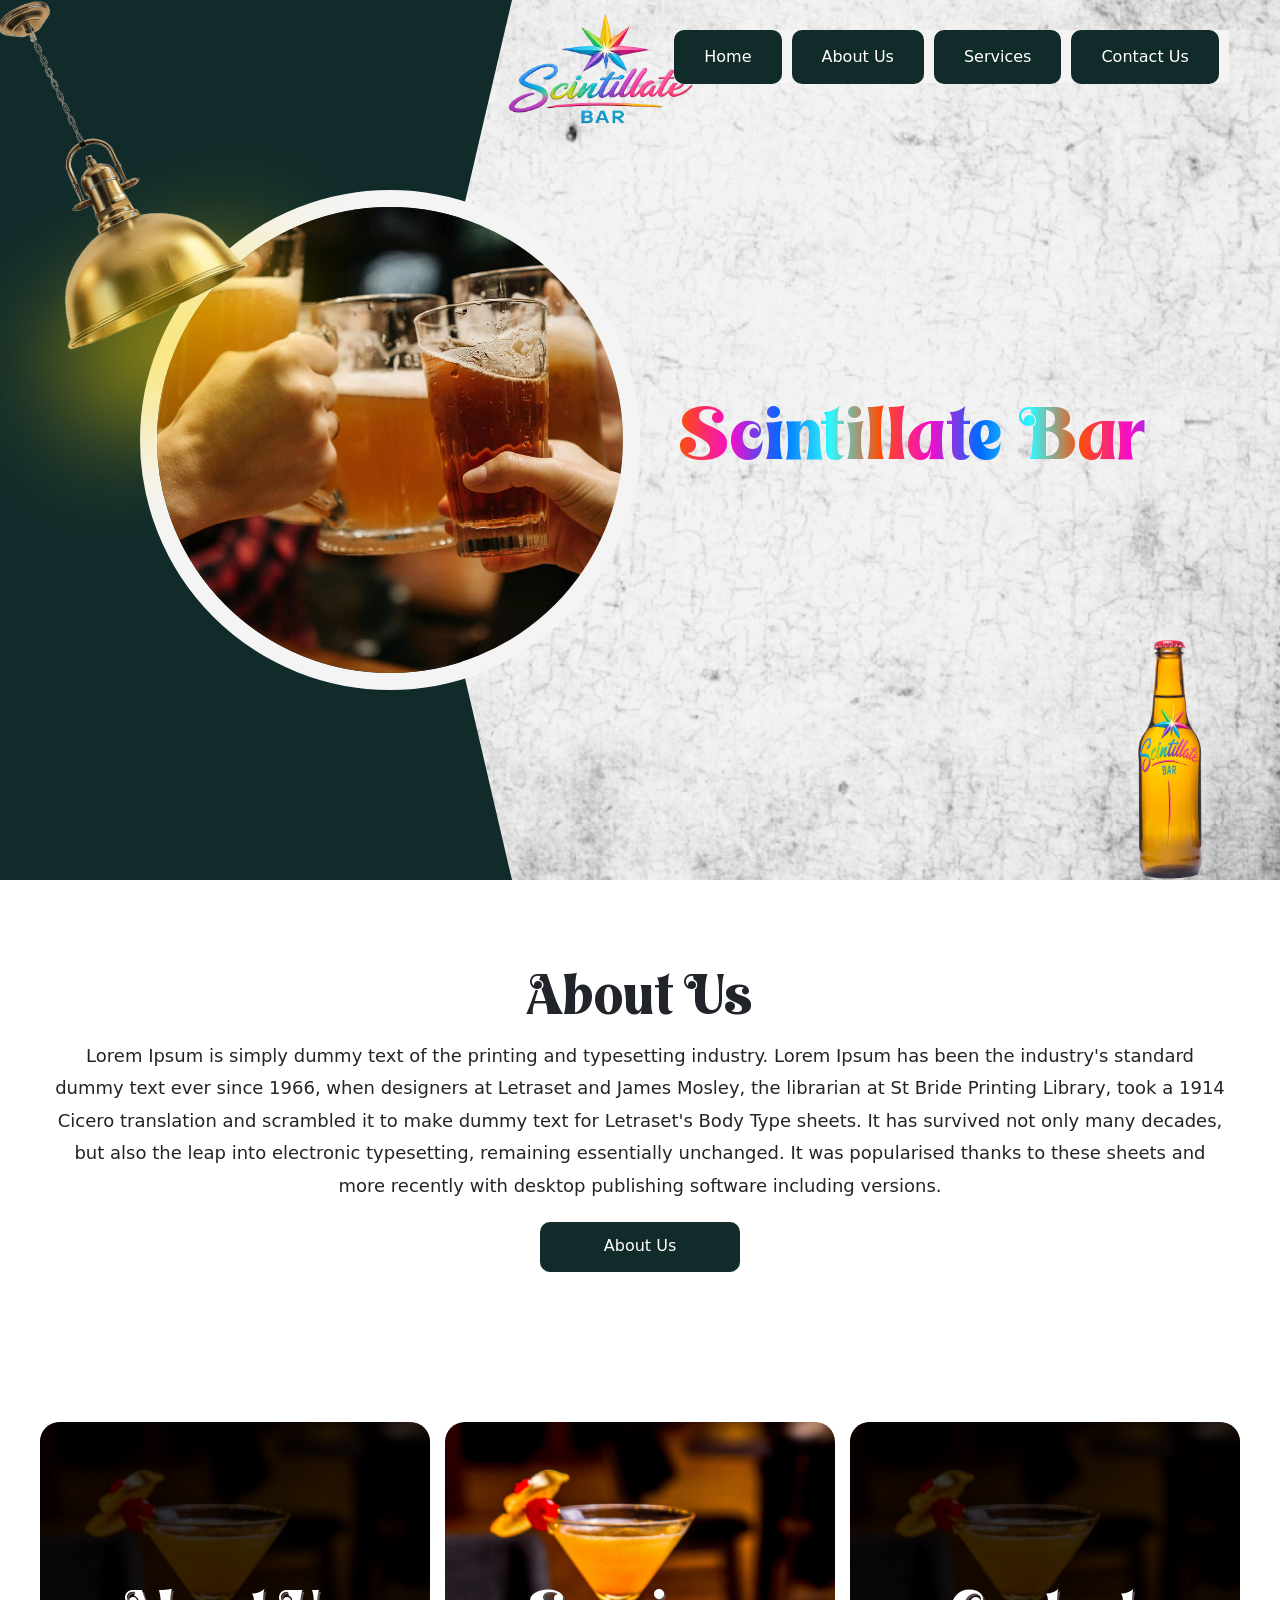
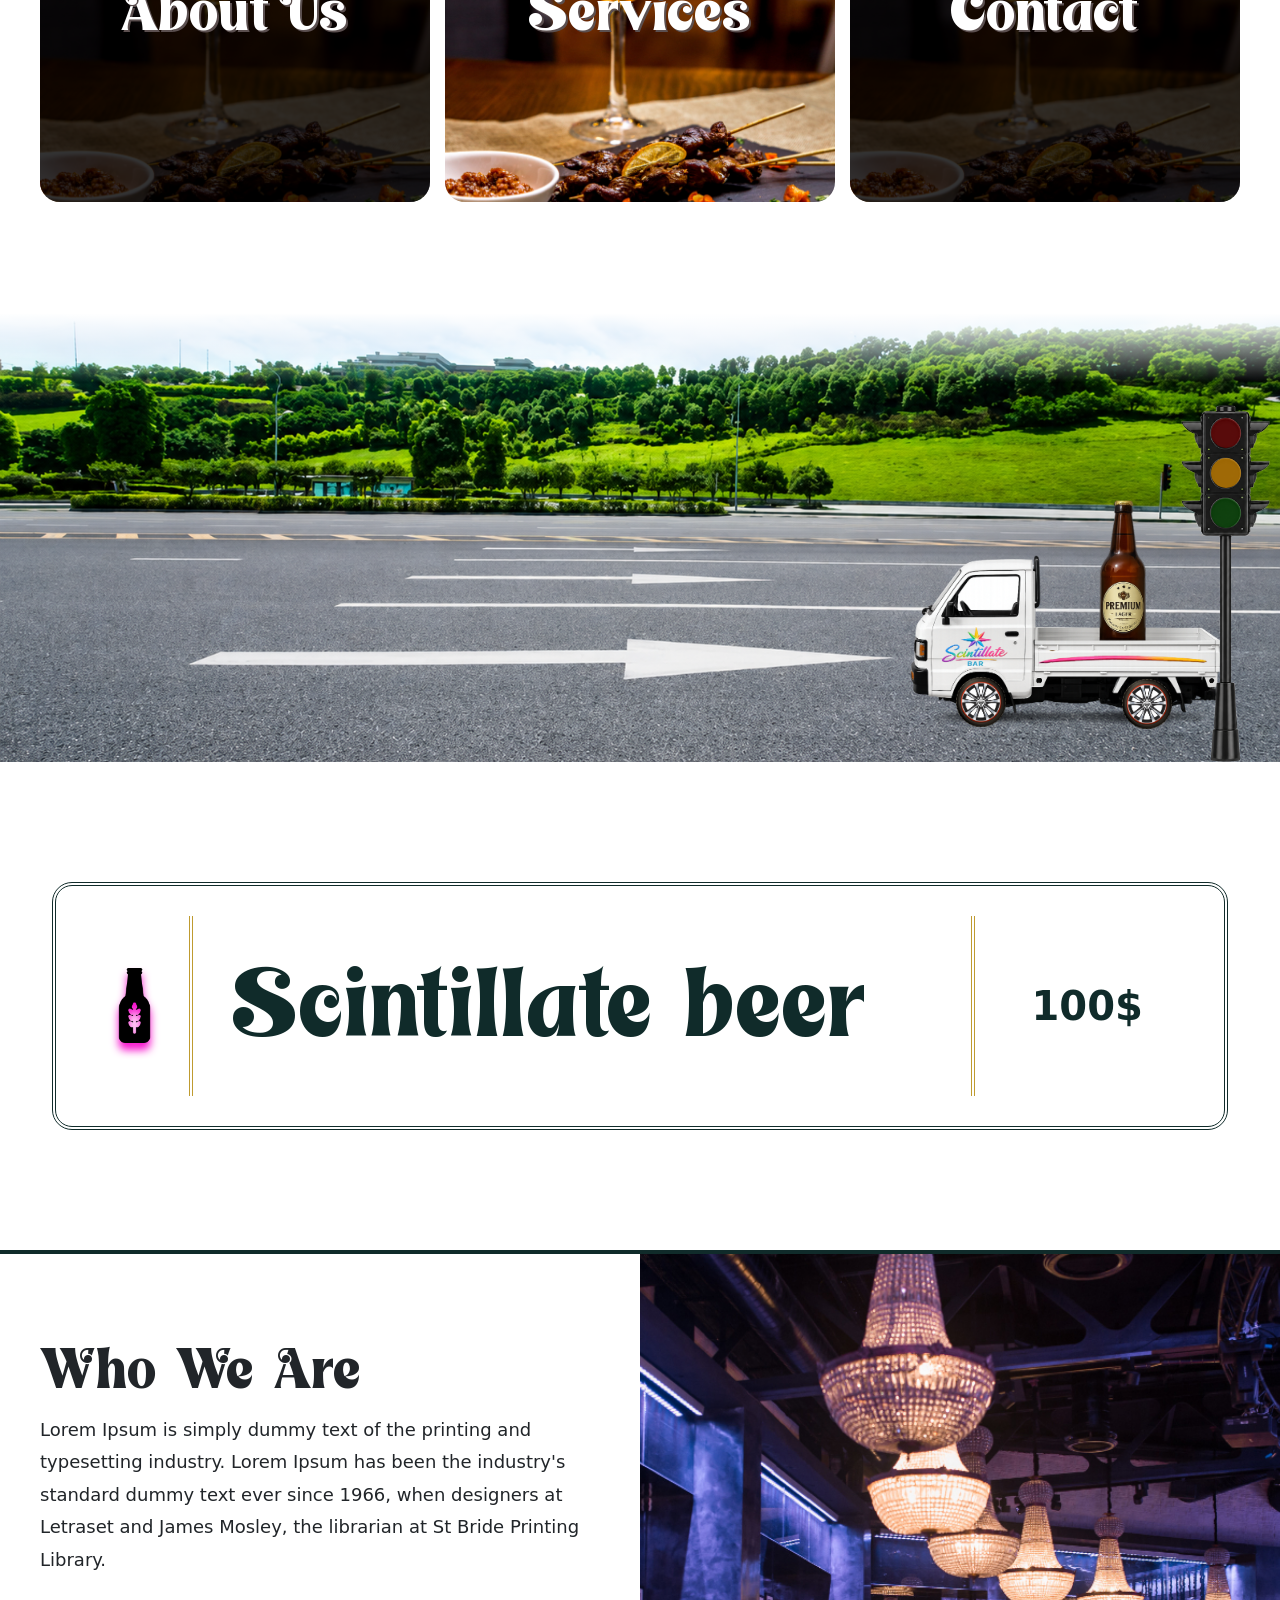
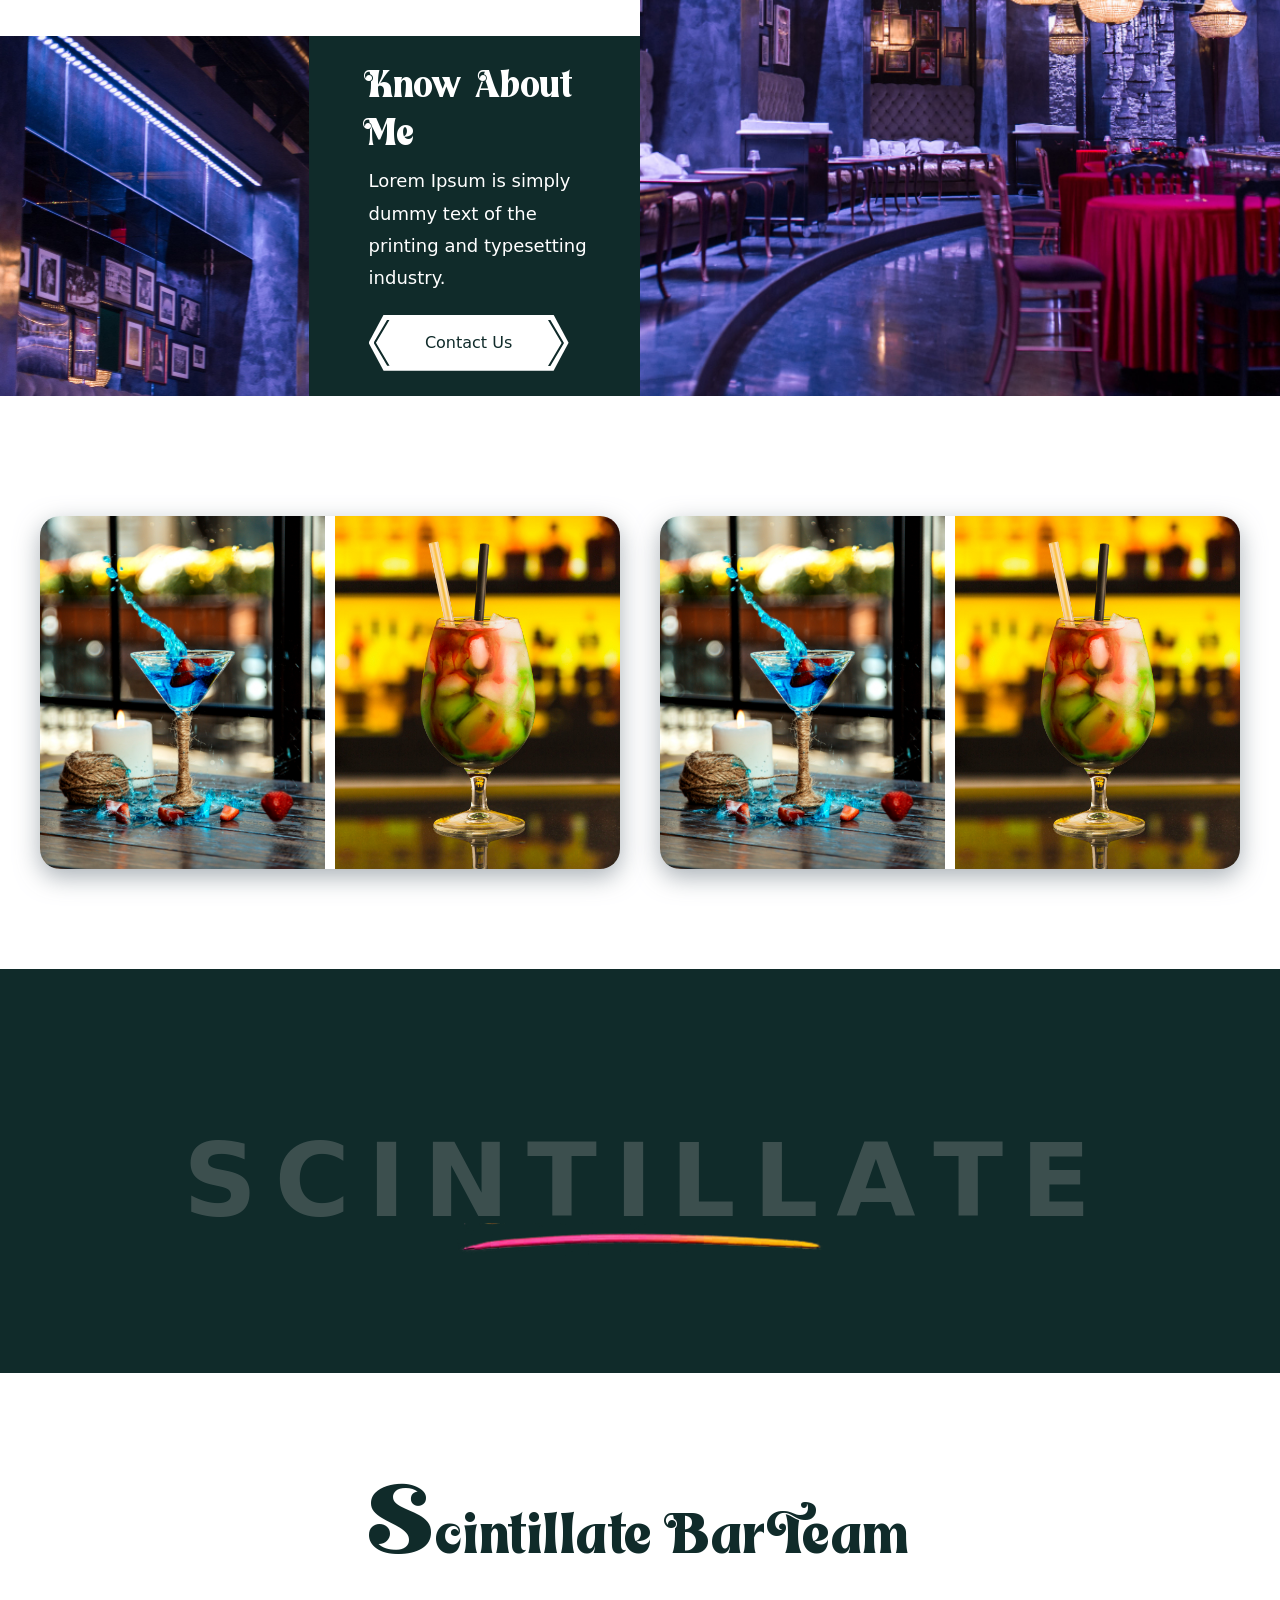
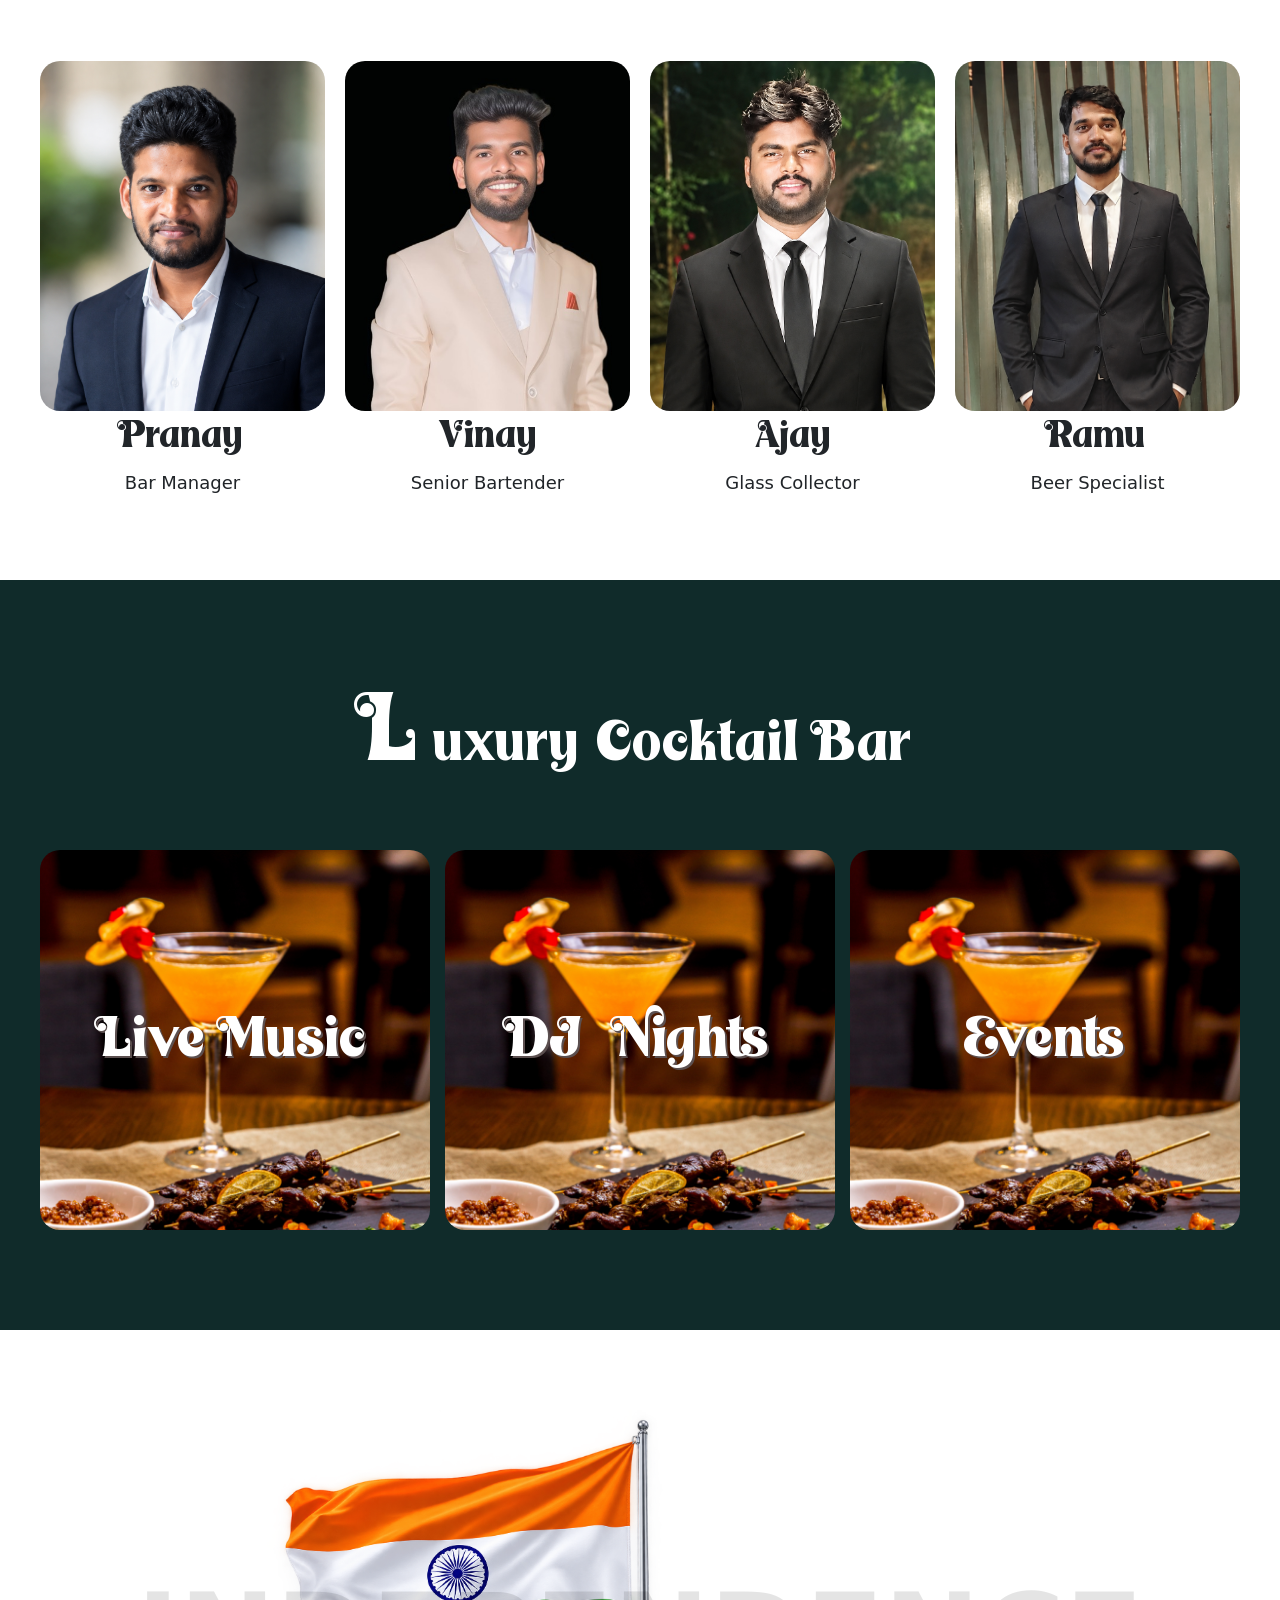
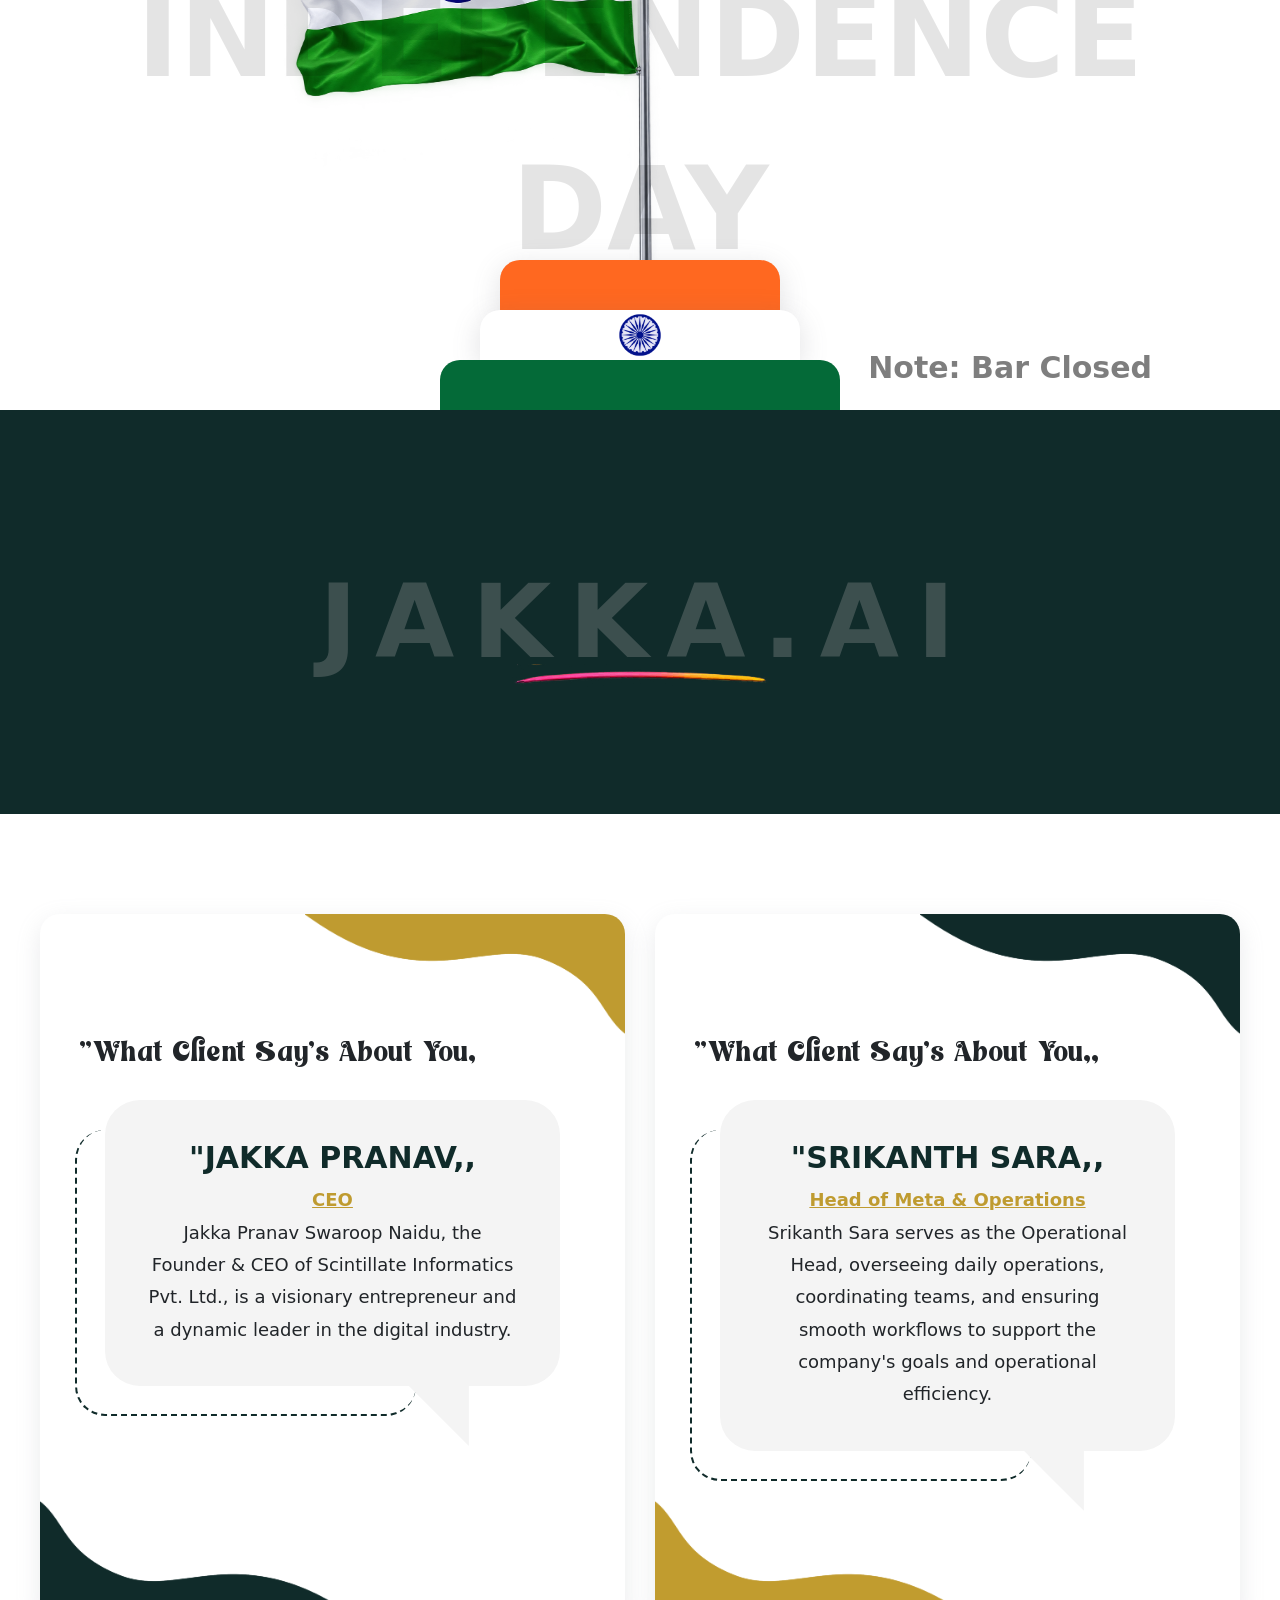
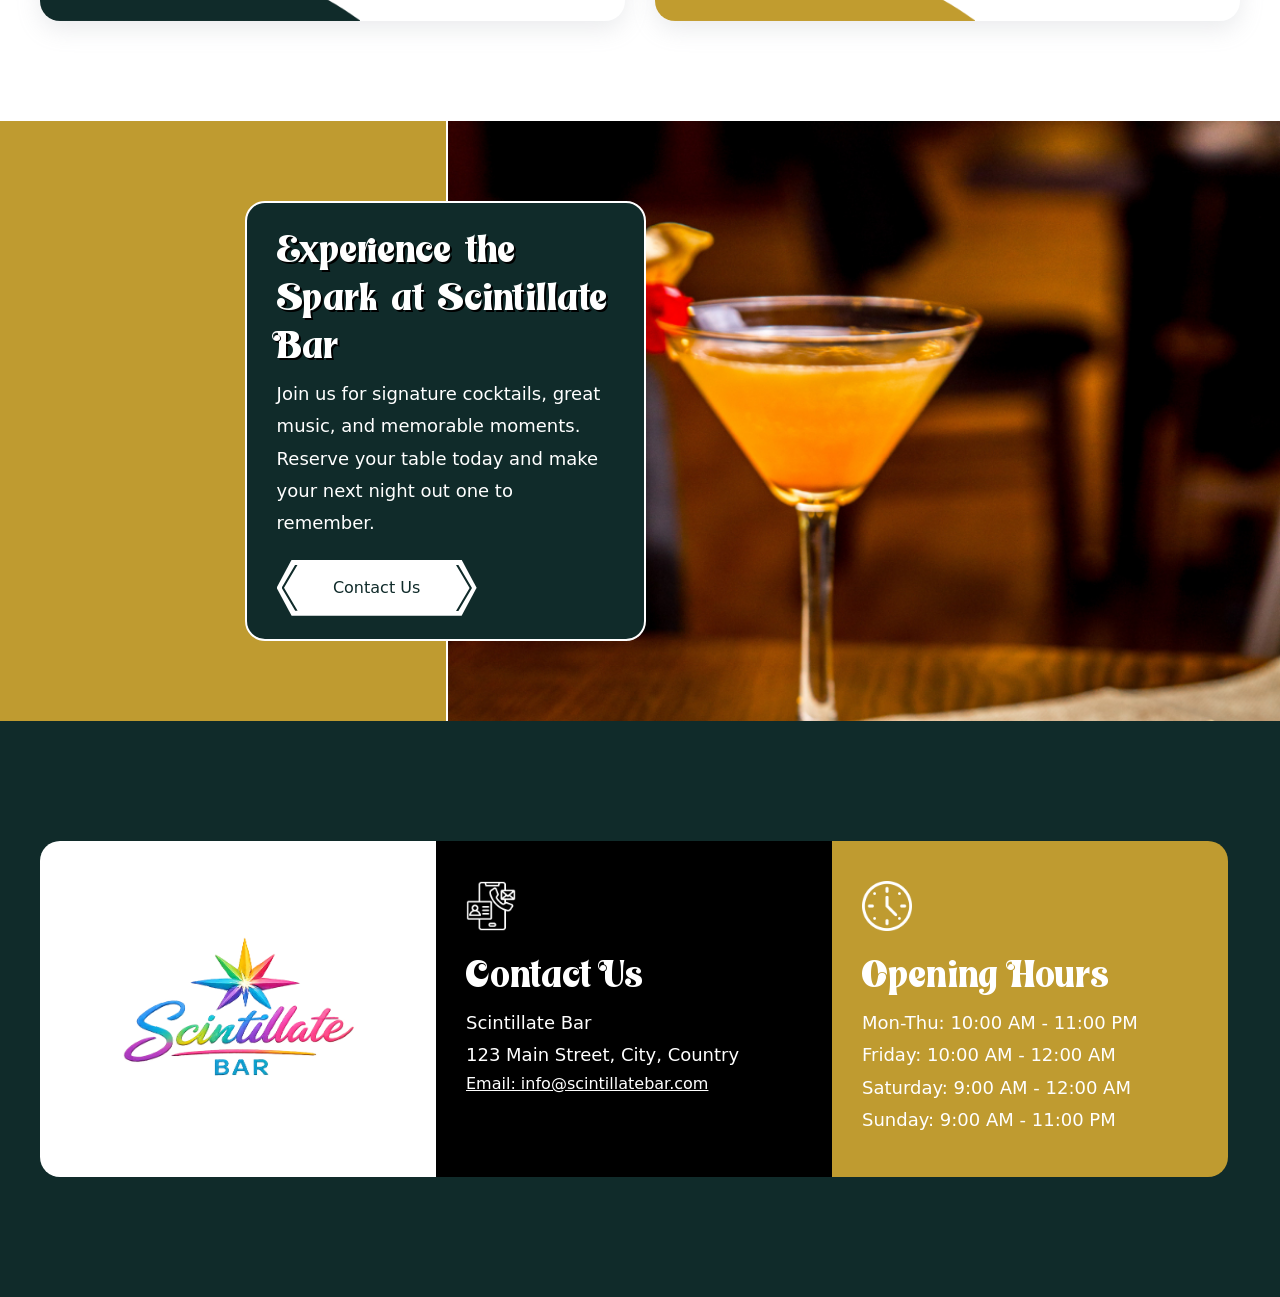
<file: index.html>
<!DOCTYPE html>
<html lang="en">
<head>
    <meta charset="UTF-8">
    <meta name="viewport" content="width=device-width, initial-scale=1.0">
    <title>Home</title>
    <link rel="stylesheet" href="site.css">
     <link rel="stylesheet" href="mobile.css">
    <link rel="stylesheet" href="https://cdn.jsdelivr.net/npm/bootstrap-icons@1.13.1/font/bootstrap-icons.min.css">
    <link href="https://cdn.jsdelivr.net/npm/bootstrap@5.0.2/dist/css/bootstrap.min.css" rel="stylesheet" integrity="sha384-EVSTQN3/azprG1Anm3QDgpJLIm9Nao0Yz1ztcQTwFspd3yD65VohhpuuCOmLASjC" crossorigin="anonymous">
<link rel="stylesheet" href="https://cdn.jsdelivr.net/npm/bootstrap-icons@1.13.1/font/bootstrap-icons.min.css">
  </head>
<body>
  <header>
     <button class="hamburger" id="hamburger">
    ☰
  </button>


     <div class="card-header">
      <input type="checkbox" id="click">
                 <label for="click" class="onfun">&#9776;</label>
                 <label for="click" class="onfun1">&times;</label>
    <ul class="nav nav-tabs card-header-tabs">
    <li class="nav-item">
    <a class="nav-link" href="index.html">Home</a>
</li>

<li class="nav-item">
    <a class="nav-link" href="index.html">About Us</a>
</li>

<li class="nav-item">
    <a class="nav-link" href="#">Services</a>
</li>

<li class="nav-item">
    <a class="nav-link" href="#">Contact Us</a>
</li>
    
    </ul>
  </div>

 
    </header>
<section class="hero">
    <a href="index.html" class="logo-1">
    <img src="src/assets/Logo.png" alt="">
  </a>
  
  <div class="row-1">
    <div class="light-row">
    
    </div> 
    <div class="col-1">
      <img src="src/assets/Beer.jpg" alt="">
    </div>

    <div class="col-2">
     <h1>Scintillate Bar</h1> 
    </div>
  </div>

</section>
<section class="intro-1">
<div class="container">
  <div class="intro">
  <h2>
    About Us
    </h2>
    <p>Lorem Ipsum is simply dummy text of the printing and typesetting industry. Lorem Ipsum has been the industry's standard dummy text ever since 1966, when designers at Letraset and James Mosley, the librarian at St Bride Printing Library, took a 1914 Cicero translation and scrambled it to make dummy text for Letraset's Body Type sheets. It has survived not only many decades, but also the leap into electronic typesetting, remaining essentially unchanged. It was popularised thanks to these sheets and more recently with desktop publishing software including versions.
    </p>
    <a class="btn-1" href="pages/About.html">
      <span calss="about">About Us</span>
      <span class="shape-1"></span>
      <span class="shape-2"></span>
      <span class="shape-3"></span>
      <span class="shape-4"></span>
      <span class="shape-5"></span>
    </a>
    </div>
</div>
</section>

<div class="pods-row">
 <div class="pods-container">

  <div class="pods1">
    <span class="spn-bg-1"></span>
    <span class="spn-bg-2"></span>
    <span class="spn-bg-3"></span>
    <span class="spn-bg-4"></span>
       <span class="spn-bg-5">  <h2>
    About Us
    </h2></span>
  </div>
    <div class="pods2">
    <span class="spn-bg-1"></span>
    <span class="spn-bg-2"></span>
    <span class="spn-bg-3"></span>
    <span class="spn-bg-4"></span>
       <span class="spn-bg-5">  <h2>
    Services
    </h2></span>
  </div>
    <div class="pods3">
    <span class="spn-bg-1"></span>
    <span class="spn-bg-2"></span>
    <span class="spn-bg-3"></span>
    <span class="spn-bg-4"></span>
       <span class="spn-bg-5">  <h2>
    Contact
    </h2></span>
  </div>
  
 </div>
</div>

<div class="road">
  <div class="traffic-poll">
  <span class="red"></span>
  <span class="orage"></span>
  <span class="green"></span>
  </div>
  <div class="shape-mockup movingCar">
  <img src="src/assets/Truck-1 (1).png" alt="">
  </div>
  
</div>

<section class="beer-team">
  <div class="container">
    <div class="beer-row">
      <div class="beer1">
        <img src="src/assets/beer.png" alt="">
      </div>
      <div class="beer2">
        <p class="blueberry-beer">Scintillate beer</p>
      </div>
      <div class="beer3">
        <p class="blueberry-beer">100$</p>
      </div>
      </div>
        
    </div>  
  
</section>

<section class="info">
    <section class="info-col">
    <div class="info-inner">
       <h2>Who We Are</h2>
      <p>Lorem Ipsum is simply dummy text of the printing and typesetting industry. Lorem Ipsum has been the industry's standard dummy text ever since 1966, when designers at Letraset and James Mosley, the librarian at St Bride Printing Library.</p>
    </div>
    
    <div class="info-inner2">
      <div class="info-f1">
              </div>
      <div class="info-f2">
        <h3>Know About Me</h3>
      <p>Lorem Ipsum is simply dummy text of the printing and typesetting industry.</p>
      <a class="btn-2" href="pages/About.html">
        <span calss="about">Contact Us</span>
      </a>
               </div>
    </div>
     </section>
     <div class="info-col2">
           </div>
  
</section>

<section class="verti-bottle">
    <div class="container">
    <div class="left-col">
      <span class="gren-bg"></span>
      <span class="white-bg"></span>
      <h3>Scintillate Bar</h3>
      <p>Lorem Ipsum is simply dummy text of the printing and typesetting industry. Lorem Ipsum is simply dummy text of the printing and typesetting industry. </p>

    </div>
   <div class="left-col">
      <span class="gren-bg"></span>
      <span class="white-bg"></span>
      <h3>Scintillate Bar</h3>
      <p>Lorem Ipsum is simply dummy text of the printing and typesetting industry. Lorem Ipsum is simply dummy text of the printing and typesetting industry. </p>

    </div>
    </div>
</section>
<section class="horizental-text">
   
    <div class="container">
     
      <p class="text-1">
        <span>S</span>
        <span>C</span>
        <span>I</span>
        <span>N</span>
        <span>T</span>
        <span>I</span>
        <span>L</span>
        <span>L</span>
        <span>A</span>
        <span>T</span>
        <span>E</span>
      </p>
    </div>
</section>

<section class="team">
   <div class="team-h2">
      <h2>Scintillate Bar Team</h2>
    </div>
  <div class="container">
  <div class="team-main">
  <div class="team-1">
    <div class="social">
      <span class="fb"><i class="bi bi-facebook"></i></span>
      <span class="insta"><i class="bi bi-instagram"></i></span>
      <span class="Yt"><i class="bi bi-youtube"></i></span>
      <span class="X"><i class="bi bi-twitter-x"></i></span>
          <span class="ggl"><i class="bi bi-google"></i></span>
      
    </div>
  </div>
    
    <div class="content-1">
      <h3>Pranay</h3>
      <p>Bar Manager</p>
    </div>
  </div>

<div class="team-main-1">
  <div class="team-2">
    <div class="social">
      <span class="fb"><i class="bi bi-facebook"></i></span>
      <span class="insta"><i class="bi bi-instagram"></i></span>
      <span class="Yt"><i class="bi bi-youtube"></i></span>
      <span class="X"><i class="bi bi-twitter-x"></i></span>
          <span class="ggl"><i class="bi bi-google"></i></span>
      
    </div>
  </div>
    
    <div class="content-1">
      <h3>Vinay</h3>
      <p>Senior Bartender</p>
    </div>
  </div>


  <div class="team-main-2">
  <div class="team-3">
    <div class="social">
      <span class="fb"><i class="bi bi-facebook"></i></span>
      <span class="insta"><i class="bi bi-instagram"></i></span>
      <span class="Yt"><i class="bi bi-youtube"></i></span>
      <span class="X"><i class="bi bi-twitter-x"></i></span>
          <span class="ggl"><i class="bi bi-google"></i></i></span>
      
    </div>
  </div>
    
    <div class="content-1">
      <h3>Ajay</h3>
      <p>Glass Collector</p>
    </div>
  </div>
  <div class="team-main-3">
  <div class="team-4">
    <div class="social">
      <span class="fb"><i class="bi bi-facebook"></i></span>
      <span class="insta"><i class="bi bi-instagram"></i></span>
      <span class="Yt"><i class="bi bi-youtube"></i></span>
      <span class="X"><i class="bi bi-twitter-x"></i></span>
          <span class="ggl"><i class="bi bi-google"></i></i></span>
      
    </div>
  </div>
    
    <div class="content-1">
      <h3>Ramu</h3>
      <p>Beer Specialist</p>
    </div>
  </div>
   </div>
</section>


<section class="usps">
  
    <div class="usps-main">
    <div class="evnts">
      <h2>Luxury Cocktail Bar</h2>
    </div>
      
 <div class="pods-container">
  

  <div class="usps-1">
    <span class="spn-bg-01"></span>
    <span class="spn-bg-02"></span>
    <span class="spn-bg-03"></span>
    <span class="spn-bg-04"></span>
       <span class="spn-bg-5">  <h2>
    Live Music
    </h2></span>
  </div>
    <div class="usps-2">
    <span class="spn-bg-01"></span>
    <span class="spn-bg-02"></span>
    <span class="spn-bg-03"></span>
    <span class="spn-bg-04"></span>
       <span class="spn-bg-5">  <h2>
    DJ Nights
    </h2></span>
  </div>
    <div class="usps-3">
    <span class="spn-bg-01"></span>
    <span class="spn-bg-02"></span>
    <span class="spn-bg-03"></span>
    <span class="spn-bg-04"></span>
       <span class="spn-bg-5">  <h2>
    Events
    </h2></span>
  </div>
  
 </div>
</div>
  </section>
<section class="flag">
  <div class="container">
    <div class="flag-col">
      <span class="flag-span"></span>
      <span class="flag-red"></span>
      <span class="flag-white"></span>
      <span class="flag-green"></span>
      <span class="flag-circle"></span>
      
    </div>
  </div>
</section>
<section class="horizental-text">
   
    <div class="container">
     
      <p class="text-1">
        <span>J</span>
        <span>A</span>
        <span>K</span>
        <span>K</span>
        <span>A</span>
        <span>.</span>
        <span>A</span>
        <span>I</span>
              </p>
    </div>
</section>


<section class="review-main">
  <div class="review-container">
    <div class="reviw-1">
<h4>  "What Client Say's About You,</h4>
<div class="client-1">
  <h5>  "Jakka Pranav,,</h5>
  
   <p class="positio">CEO</p>
   <p>Jakka Pranav Swaroop Naidu, the Founder & CEO of Scintillate Informatics Pvt. Ltd., is a visionary entrepreneur and a dynamic leader in the digital industry. </p>
</div>
<div class="img-1"></div>
    </div>

    <div class="reviw-2">
<h4>  "What Client Say's About You,,</h4>
<div class="client-1">
  <h5>  "Srikanth Sara,,</h5>
  
   <p class="positio">Head of Meta & Operations</p>
   <p>Srikanth Sara serves as the Operational Head, overseeing daily operations, coordinating teams, and ensuring smooth workflows to support the company's goals and operational efficiency. </p>
</div>
<div class="img-1"></div>
    </div>
  </div>
  
  </div>
</section>
<section class="cta">
  <div class="container-01">
  <div class="cta-1">
<div class="cta-img">
    <h3>Experience the Spark at Scintillate Bar</h3>
    <p>Join us for signature cocktails, great music, and memorable moments. Reserve your table today and make your next night out one to remember.</p>
 <a class="btn-2" href="pages/About.html">
        <span class="about">Contact Us</span>
      </a>
  </div>
  </div>
  <div class="cta-2">

  </div>
  </div>
</section>

<footer class="footer">
  <section>
  <div class="container-02">
    <div class="footer-1">
      <a href="pages/index.html" class="logo-2">
      <img src="src/assets/Logo.png" alt="">
      </a>
    </div>
    
     <div class="footer-2"> 
      <img src="src/assets/contact-information.png" class="contact-icon" alt="">
      <h3>Contact Us</h3>
       <p>Scintillate Bar</p>
       <p>123 Main Street, City, Country</p>
       <a href="mailto:info@scintillatebar.com" class="logo-2">Email: info@scintillatebar.com</a>
      
    </div>

   
<div class="footer-3"> 
  <img src="src/assets/clock.png" class="clock" alt="">
  <h3>Opening Hours</h3>
 <p>Mon-Thu: 10:00 AM - 11:00 PM</p>
   <p>Friday: 10:00 AM - 12:00 AM</p>
 <p>Saturday: 9:00 AM - 12:00 AM</p>
 <p>Sunday: 9:00 AM - 11:00 PM</p>

</div>
   </div>

  </section>
</footer>
    <script src="https://cdn.jsdelivr.net/npm/bootstrap@5.0.2/dist/js/bootstrap.bundle.min.js" integrity="sha384-MrcW6ZMFYlzcLA8Nl+NtUVF0sA7MsXsP1UyJoMp4YLEuNSfAP+JcXn/tWtIaxVXM" crossorigin="anonymous"></script>
<script src="script.js"></script>
  </body>
</html>
</file>
<file: site.css>
:root{
    --color_1: #102B2A !important;
    --color_2: #000000 !important;
    --color_3: #ffffff   !important;
    --color_4: #bf9b30 !important;
}
.hamburger {
  display: none;
}
@media (max-width: 1024px) {
header {
  display: flex;
  justify-content: space-between;
  align-items: center;
  padding: 20px;
  background: #222;
  color: white;
}

nav {
  display: flex;
  gap: 25px;
}

nav a {
  color: white;
  text-decoration: none;
}

.hamburger {
  display: none;
  font-size: 28px;
  background: none;
  color: white;
  border: none;
  cursor: pointer;
}

/* Mobile responsive */

  .hamburger {
    display: block;
  }

  nav {
    display: none;
    flex-direction: column;
    position: absolute;
    top: 65px;
    right: 0;
    width: 100%;
    background: #222;
    padding: 20px;
  }

  nav.active {
    display: flex;
  }
  .card-header-tabs{
    display:none !important;   
  }
}


p{
font-size: 18px !important;
line-height: 1.8 !important;
margin-bottom: 0 !important;
}
.row-1 {
      display: flex; 
}

.row-1 .col-1{
    width:50% !important;
 position: relative;
    height: 880px;
     
}
.col-1 img {
    max-width: 500px !important;
    max-height: 500px !important;
    position: absolute;
    right: 0;
    top: calc(50% - 250px);
    border: 17px solid #f4f4f4;
    border-radius: 50%;
}
.row-1 .col-2{
    width:50% !important;
     display: flex;
    align-content: center;
    align-items: center;
    padding-right: 35px !important;
    padding-left: 40px !important;
}
@font-face {
    font-family: BrightKenly;
    src: url(./fonts/Bright-Kenly.ttf),  type(truetype);
}
h1{
    font-size: 6vw !Important;
    color:#000000;
    line-height: 1.3 !important;
    font-family: 'BrightKenly', sans-serif;

}
h2{
    font-size: 60px !Important;
    color:var(--color_1);;
     font-family: 'BrightKenly', sans-serif;
}
h3{
    font-size: 40px !Important;
    color:var(--color_1);;
     font-family: 'BrightKenly', sans-serif;
}

h4{
    font-size: 30px !Important;
    color:var(--color_1);;
     font-family: 'BrightKenly', sans-serif;
}

.hero{
    position: relative;
    z-index: 1;
}
.hero::before{
    position:absolute;
    content: "";
    width: 40%;
    height: 100% ;
    left: 0;
    top:0px;
    background: var(--color_1);
    clip-path: polygon(100% 0%, 80% 50%, 100% 100%, 0 100%, 0% 50%, 0 0);

}
.hero{
    background-image: url(src/assets/Shape-1.png);
    background-size: cover;
    background-position: 50% 50%;
    
}
.intro p{
text-align: center;
}
.intro {
    display: flex;  
    flex-direction: column;
    position: relative;
    z-index: 1;
}
h1{
   
       background:linear-gradient(to right, rgb(250, 78, 10), rgb(247, 12, 204),
rgb(0, 106, 255), rgb(48, 248, 255), rgb(250, 78, 10));
        -webkit-background-clip: text;
        background-clip: text;
    -webkit-text-fill-color: transparent;
    background-size: 200px auto;
    animation: bg-slide 3s linear infinite ;
    

}
@keyframes bg-slide {
    0%{
       background-position: 200px 50%;
    }
      100%{
        background-position: 0px 50%;
    }
}
.row{
 background-color: #f4f4f4 !important;   
}
.hero{
  position: relative; 
  z-index: 1 ;
  overflow: hidden;
  background-color: #f4f4f4 !important;
}
.container{
    max-width: 1200px !important;
    padding: 80px 40px;
        
    margin: 0 auto;
}
.intro h2{
    text-align: center;
}
header{
    position: absolute;
    top: 30px;
        right: calc(50% - 46%);
    z-index: 99;
}
.logo-1 {
    position: absolute;
    left: 50% !important;
    top: 10px !important;
    z-index: 1;
    right: auto;
    transform: translateX(-70%);
}
.logo-1 img{
    width: 200px !important;
    height: auto !important;
}
.card-header{
    padding: 0 !important;
    border: 0 !important;
}
.nav-item{
    display: flex;
    background-color: #f4f4f4 !important;
}
.nav-tabs .nav-link:active, .nav-tabs .nav-link:hover {
    border: 0px !important;
    background-color: aqua !important;
    color: #000 !important ;
    padding: 15px 30px !important;
    text-shadow: 6px 3px 3px #a7a7a7;
}


.nav-tabs .nav-link {
    border: 0px !important;
    background-color: var(--color_1);
    background-color: var(--color_1) !important;
    padding: 15px 30px !important;
    margin-right: 10px !important;
    border-radius: 10px !important;
    color: var(--color_3) !important;
}
.nav-tabs .nav-link::before{
    position: absolute;
   
}

.pods1{
    width: 33% !important;
    background-image:url(src/assets/2765.jpg) !important;
    background-size: cover !important;
    height: 380px !important;
    border-radius: 20px !important;
    position: relative;
    overflow: hidden;

}
.pods2{
    width: 33% !important;
    background-image:url(src/assets/2765.jpg) !important;
    background-size: cover !important;
    position: relative;
    overflow: hidden;
    border-radius: 20px !important;

}.pods3{
    width: 33% !important;
    background-image:url(src/assets/2765.jpg) !important;
    background-size: cover !important;
    position: relative;
    overflow: hidden;
    height: 380px !important;
    border-radius: 20px !important;

}
.pods-container{
max-width: 1280px !important;
    padding: 70px 40px 100px;
    margin: 0 auto;
    display: flex;
    gap: 15px !important;
}
.spn-bg-1{
position: absolute;
width: 50%;
height: 50%;
left: 0;
top: 0;
background-color: #000;
opacity: 0.8;
z-index: 1;
transition: 1s !important;

}
.spn-bg-2{
position: absolute;
width: 50%;
height: 50%;
right: 0;
top: 0;
background-color: #000;
opacity: 0.8;
z-index: 1;
transition: 1s !important;

}
.spn-bg-3{
position: absolute;
width: 50%;
height: 50%;
left: 0;
bottom: 0;
background-color: #000;
opacity: 0.8;
z-index: 1;
transition: 1s !important;

}
.spn-bg-4{
position: absolute;
width: 50%;
height: 50%;
right: 0;
bottom: 0;
background-color: #000;
opacity: 0.8;
z-index: 1;
transition: 1s !important;

}
/* ----------------------------- */
.pods2 .spn-bg-1{
position: absolute;
width: 50%;
height: 50%;
left: 0%;
transform: translate(-100%, -100%) !important;
top: 0;
background-color: #000;
opacity: 0.8;
z-index: 1;
transition: 1s !important;

}
.pods2 .spn-bg-2{
position: absolute;
width: 50%;
height: 50%;
right: 0%;
transform: translate(100%, -100%) !important;
top: 0;
background-color: #000;
opacity: 0.8;
z-index: 1;
transition: 1s !important;

}
.pods2 .spn-bg-3{
position: absolute;
width: 50%;
height: 50%;
left: 0%;
transform: translate(-100%, 100%) !important;
bottom: 0;
background-color: #000;
opacity: 0.8;
z-index: 1;

transition: 1s !important;
}
.pods2 .spn-bg-4{
position: absolute;
width: 50%;
height: 50%;
right: 0%;
transform: translate(100%, 100%) !important;
bottom: 0;
background-color: #000;
opacity: 0.8;

z-index: 1;
transition: 1s !important;

}
 .pods2:hover .spn-bg-1{
transform: translate(0%, 0%) !important;
transition: 1s !important;


}
 .pods2:hover .spn-bg-2{
transform: translate(0%, 0%) !important;

transition: 1s !important;
}
  .pods2:hover .spn-bg-3{
transform: translate(0%, 0%) !important;

transition: 1s !important;
}
 .pods2:hover .spn-bg-4{
transform: translate(0%, 0%) !important;

transition: 1s !important;
}
/* ---------------------------------- */
.pods3 .spn-bg-2{
position: absolute;
width: 50%;
height: 50%;
right: 0;
top: 0;
background-color: #000;
opacity: 0.8;
z-index: 1;
transition: 0.5s !important;
}
.pods3 .spn-bg-4{
position: absolute;
width: 50%;
height: 50%;
right: 0;
bottom: 0;
background-color: #000;
opacity: 0.8;
z-index: 1;
transition: 0.8s !important;
}
.pods1 h2, .pods2 h2, .pods3 h2 {
    color: #fff;
    transform: translate(-50%, -50%);
    position: absolute;
    top: 50%;
    left: 50%;
    z-index: 5;
    width: 100% !important;
    text-align: center;
    transition: 0.5s !important;
    text-shadow: 2px 2px #5b4f4f;
}
.pods1:hover .spn-bg-1,  .pods3:hover .spn-bg-1{
transform: translate(-100%, -100%) !important   ;
transition: 2s !important;


}
.pods1:hover .spn-bg-2, .pods3:hover .spn-bg-2{
transform: translate(100%, -100%) !important;
transition:2s !important;


}
.pods1:hover .spn-bg-3,  .pods3:hover .spn-bg-3{
transform: translate(-100%, 100%) !important;
transition: 2s !important;

}
.pods1:hover .spn-bg-4,  .pods3:hover .spn-bg-4{
transform: translate(100%, 100%) !important;
transition: 2s !important;


}
.pods1:hover h2, .pods2:hover h2, .pods3:hover h2 {
    color: #fff;
    transform: translate(-50%, -100%);
    position: absolute;
    top: 96%;
    left: 50%;
    z-index: 5;
    width: 100% !important;
    text-align: center;
    transition: 1s !important;
    transition-delay: 0.5s !important;
    text-shadow: 2px 2px #5b4f4f;
}
.road{
    background-image: url(src/assets/Road.png);
    background-size: cover;
    height: 460px;
    width: 100%;
        background-position: 50% 50%;
        position: relative;
        z-index: 1;
}
.shape-mockup {
    position: absolute;
    z-index: -1;
    pointer-events: none;
    right:2%;
    bottom:0.01%;
}
.movingCar {
    width: 400px !important;
    height: auto !important;
    animation: movingCar 20s linear infinite;
}
.movingCar img{
    width: 400px !important;
    
    
}
.movingCar::before {
    background-image: url(src/assets/Wheel.png);
    content: "";
    position: absolute;
    width: 50px !important;
    height: 50px !important;
    left: 102px !important;
    bottom: 35px !important;
    background-size: contain;
    animation:  spinTyre 2400ms linear infinite;
}
.movingCar::after {
    background-image: url(src/assets/Wheel.png);
    content: "";
    position: absolute;
    width: 50px !important;
    height: 50px !important;
    right: 82px !important;
    bottom: 33px !important;
    background-size: contain;
    animation:  spinTyre 2400ms linear infinite;
}
@keyframes spinTyre{
0% {
    transform: rotateZ(360deg);
}
100% {
    transform: rotateZ(0deg);
}
}
@keyframes movingCar{
0% {
    
    transform: translateX(0) rotateY(0deg);
}
50% {
    
    transform: translateX(calc(100vw * -1 + 100%));
}
51% {
    
    transform: translateX(calc(100vw * -1 + 108%)) rotateY(180deg);
}
100% {
    
    transform: translateX(0) rotateY(180deg);
}
}
.traffic-poll {
    background-image: url(src/assets/Traffic\ poll\ without\ lignts\ \(1\).png);
    background-size: contain;
    width: 120px !important;
    height: 370px;
    position: absolute;
    right: 10px;
    bottom: -13px;
    z-index: 1;
    background-repeat: no-repeat;
    background-position: 100% 100%;
}
.red {
    position: absolute;
    background: red;
    width: 30px;
    height: 30px;
    right: 29px;
    top: 13px;
    content: "";
    border-radius: 50%;
    opacity: 0.3;
    animation: light-1 5s linear infinite;
    animation-delay: 16s;
}
@keyframes light-1{
    0%{
        opacity: 0.3;
    }
     100%{
        opacity: 1;
    }
}
.green {
    position: absolute;
    background:#08ff08;
    width: 30px;
    height: 30px;
    right: 29px;
    top: 93px;
    content: "";
    border-radius: 50%;
    opacity: 0.2;   
    animation: light-1 10s linear infinite;
    animation-delay: 8s;
}
.orage{
     position: absolute;
    background: orange;
    width: 30px;
    height: 30px;
    right: 29px;
    top: 53px;
    content: "";
    border-radius: 50%;
    opacity: 0.6;
}
.pods-row{
    background-color: #fff
}

.text-media {
    background-image: url(src/assets/bar\ img.png);
    background-size: 940px;
    background-attachment: fixed;
    height: 550px;
    background-position: 0% 20%;
    width: 100%;
    background-repeat: repeat;
    position: relative;
    z-index: 1;
    overflow: hidden;
}
.text-media .container{
    display: flex;
}
.text-media::before {
    position: absolute;
    content: "";
    width: 100%;
    height: 80px;
    left: 0;
    bottom: 0;
    background-image: linear-gradient(0deg, #fff 0%, #fff 45%, rgba(0,0,0,0) 100%) !important;
}
.text-media::after {
    position: absolute;
    content: "";
    width: 100%;
    height: 80px;
    left: 0;
    top: 0;
    background-image: linear-gradient(180deg, #fff 0%, #fff 45%, rgba(0,0,0,0) 100%) !important;
}
.onfun{
color:#fff;
font-size: 1.6rem;
display: none;
}
.onfun1{
color:#fff;
font-size: 1.6rem;
display: none;
}
#click{
display: none !important;
}

.road::after {
    position: absolute;
    content: "";
    width: 100%;
    height: 80px;
    left: 0;
    top: 0;
    background-image: linear-gradient(180deg, #fff 0%, #fff 14%, rgba(0,0,0,0) 100%) !important;
}
.light {
    position: absolute;
    content: '';
    width: 200px !important;
    height: auto;
    left: -10px !important;
    transform: rotate(-25deg);
    top: -10px !important;
    z-index: 1;
}

.light img{

background-size: contain;
}
.light-row{
        background-image: url(src/assets/LIGHT.png);
    background-size: contain;
     position: absolute;
    content: '';
    width: 200px !important;
    height: 340px;
    left: -10px !important;
    transform: rotate(-25deg);
    top: -10px !important;
    z-index: 1;

}
.light-row::after {
    background-color: #FFD700;
    content: '';
    position: absolute;
    width: 100%;
    height: 80px !important;
    left: 0px !important;
    bottom: -70px !important;
    filter: blur(61px);
    animation: blink-1 2s linear infinite; 
}
@keyframes blink-1 {
    0%{
        opacity: 1;
    }
     50%{
        opacity: 0;
    }
     100%{
        opacity: 1;
    }
}
.btn-1 {
    width: 200px !important;
    height: 50px !important;
    background-color: var(--color_1);
    
    padding: 12px 30px !important;
    margin: 20px auto 0 !important;
    text-align: center;
    color: #fff !important;
    text-decoration: none;
    position: relative;
    z-index: 1;
    overflow: hidden;
    border-radius: 10px !important  ;
}
.btn-1 a, .btn-1 span:nth-child(1){
position: relative;
    z-index: 1;
    color: #fff !important;
}

.hero::after {
    position: absolute;
    content: '';
    background-image: url(src/assets/beer-bottle-white-background.png);
    background-size: contain;
    width: 220px !important;
    height: 240px;
    background-position: 50% 100%;
    background-repeat: no-repeat;
    right: 0;
    bottom: 0;
    animation: bottle  2s linear alternate infinite;
}
@keyframes bottle{
    0%{
  transform: translateX(-30px);
    }
      100%{
        transform: translateX(30px);
    }
}

.shape-1{
    position: absolute;
    content: '';
    width: 20%;
    height: 100%;
    background: var(--color_4);
    left: 0;
    top: -100%;
    transition: 0.5s;
}
.shape-2{
    position: absolute;
    content: '';
    width: 20%;
    height: 100%;
    background: var(--color_4);
    left: 20%;
    bottom: -100%;
    transition: 0.5s;
}
.shape-3{
    position: absolute;
    content: '';
    width: 20%;
    height: 100%;
    background: var(--color_4);
    left: 40%;
    top: -100%;
    transition: 0.5s;
}
.shape-4{
    position: absolute;
    content: '';
    width: 20%;
    height: 100%;
    background: var(--color_4);
    left: 60%;
    bottom: -100%;
    transition: 0.5s;
}
.shape-5{
    position: absolute;
    content: '';
    width: 20%;
    height: 100%;
    background: var(--color_4);
    right: 0;
    top: -100%;
    transition: 0.5s;
}
.btn-1:hover .shape-1, .btn-1:hover .shape-5, .btn-1:hover .shape-3{
 top: 0%;
    transition: 0.5s;
}
.btn-1:hover .shape-2, .btn-1:hover .shape-4{
 bottom: 0%;
    transition: 0.5s;
}

.beer-team{
    background-color: var(--color_3);
    padding-top: 40px;
     padding-bottom: 40px;
}
.beer-row {
    border: 4px double var(--color_1);
    border-radius: 20px;
    padding: 30px 25px;
    display: flex;
        animation: bottle 2s linear alternate infinite;
}
.beer-row .beer1 {
    width: 10%;
    display: flex;
    justify-content: center;
    border-right: 4px double var(--color_4);
        align-items: center;
}

.beer-row .beer1 img {
    width: 75px !important;
    height: 75px !important;
   
    filter: drop-shadow(0px 7px 4px rgb(247, 12, 204));
}
.beer-row .beer2{
    width: 70%;
    border-right: 4px double var(--color_4);
    padding-left:40px;
    position: relative;
    z-index: 1;
}
.beer-row .beer3 {
    width: 20%;
    display: flex;
    align-items: center;
    justify-content: center;
}
.beer-row .beer2 .blueberry-beer {
    font-size: 100px !important;
    font-family: 'BrightKenly';
    color: var(--color_1);
    margin: 0 !important;
}
.beer-row .beer3 .blueberry-beer {
    font-size: 40px !important;
    color: var(--color_1);
    margin: 0 !important;
    font-weight: 900;
}   
.beer-row .beer2::before {
    position: absolute;
    content: '';
    background-image: url(src/assets/6428147_3312906.jpg);
    width: 300px;
    height: 300px;
    border-radius: 20px;
    left: calc(50% - 150px);
    top: calc(50% - 150px);
    background-size: contain;
    transform: scale(0) rotate(0deg);
    transition: 2s;
}
.beer-row:hover .beer2::before {
 
    transform: scale(1.2) rotate(360deg);
    transition: 2s;
}

.info-col{
width: 50%;


}

.info-col2{
    
    background-image: url(src/assets/2341.jpg);
    background-size: cover;
    background-position:50% 50% ;
    background-repeat: no-repeat;
    width: 50% !important;
    
}
.info{
    display: flex;
    border-top: 4px solid var(--color_1);
}
.info-inner{
    padding: 80px 40px 60px 40px; 
    position: relative;
    z-index: 1;
}
.info-inner2{
    display: flex;
    height: 360px;
      background-color: var(--color_1);
      gap:20px;   
  }
  .info-inner2, .info-inner2 h3{
    color: var(--color_3);
  }
.info-f1{
    background-image: url(src/assets/2341.jpg);
     width: 50% !important;
     height: 360px !important;
}
.info-f2 {
    width: 50% !important;
    padding: 50px 40px;
    height: 360px !important;
    max-width: 50% !important;
    display: flex;
    flex-direction: column;
    justify-content: center;
}

.btn-2 {
    width: 200px !important;
    height: 56px !important;
    min-height: 56px !important;
    background-color: var(--color_3);
    padding: 20px 30px !important;
    margin-top: 20px;
    text-align: center;
    color: var(--color_1) !important;
    text-decoration: none;
    position: relative;
    z-index: 1;
    overflow: hidden;
    transition: 0.5s !important;
    clip-path: polygon(15px 0%, calc(100% - 15px) 0%, 100% 50%, calc(100% - 15px) 100%, 15px 100%, 0% 50%);
    display: flex;
    justify-content: center;
    align-items: center;
}

.btn-2:before {
    content: "";
    position: absolute;
    background-color: var(--color_1);
    z-index: -1;
    -webkit-transition: all 0.4s ease-out;
    transition: all 0.4s ease-out;
    top: 5px;
    left: 5px;
    width: 16px;
    height: calc(100% - 10px);
    border-radius: 0;
        transition: 0.5s !important;
    
    clip-path: polygon(85% 0, 100% 0, 15% 50%, 100% 100%, 85% 100%, 0% 50%);
}
.btn-2::after {
    content: "";
    position: absolute;
    background-color: var(--color_1);
    z-index: -1;
    -webkit-transition: all 0.4s ease-out;
    transition: all 0.4s ease-out;
    top: 5px;
    right: 5px;
    left: auto;
    width: 16px;
    height: calc(100% - 10px);
    border-radius: 0;
    transition: 0.5s !important;
    clip-path: polygon(85% 0, 100% 0, 15% 50%, 100% 100%, 85% 100%, 0% 50%);
    transform: rotate(180deg);
}
.btn-2:hover{
clip-path: polygon(0px 0%, 100% 0%, 100% 50%, 100% 100%, 0 100%, 0% 50%);
transition: 0.5s !important;
background-color: var(--color_4);
border: 2px var(--color_3) solid;

}
.btn-2:hover span{
color: var(--color_3);
}
.btn-2:hover::before{
    clip-path: polygon(2px 60%, 2px calc(100% - 2px), 100% calc(100% - 0px), 100% 100%, 0 100%, 0 100%);
transition: 0.5s !important;
background-color: var(--color_3);
}
.btn-2:hover::after{
clip-path: polygon(2px 60%, 2px calc(100% - 2px), 100% calc(100% - 0px), 100% 100%, 0 100%, 0 100%);
transition: 0.5s !important;
background-color: var(--color_3);
}

.verti-bottle{
    background-color: var(--color_3);
}

.verti-bottle .container, .horizental-text .container{
    max-width: 1280px !important;
    padding: 120px 40px 100px;
    margin: 0 auto;
    display: flex;
        gap: 40px;
            justify-content: center;
    
}
.left-col{
    width: 50%;
    padding: 100px 40px;
    align-items: center;
    border-radius: 20px;
    box-shadow: rgba(149, 157, 165, 0.8) 0px 8px 24px;
    text-align: center;
    position: relative;
    z-index: 1;
    overflow: hidden;
    transition: 0.5s !important;
}
.rigth-col{
    width: 50%;
}
.gren-bg {
    background-image: url(src/assets/6814.jpg);
    background-size: cover;
    position: absolute;
    height: 100%;
    width: 50%;
    left: 0%;
    border-right: 5px #fff solid !important;
    top: 0px;
    background-repeat: no-repeat;
    transition: 2s !important;
    z-index: 1;
}
.white-bg {
    background-image: url(src/assets/2147876719.jpg);
    background-size: cover;
    position: absolute;
    height: 100%;
    width: 50%;
    right: 0%;
    border-left: 5px #fff solid !important;
    top: 0px;
    background-position: 43% 50%;
    background-repeat: no-repeat;
    transition: 2s !important;
    z-index: 1;
}

.left-col:hover .gren-bg{
left: -100%;
transition: 2s !important;
}
.left-col:hover .white-bg{
right: -100%;
transition: 2s !important;
}


.left-col:hover h3{
transform: scale(1.3);
transition: 1s !important;
transition-delay: .5s !important;
}
.left-col h3{
transform: scale(1);
transition: 2s !important;

}

.horizental-text{
    background-color: var(--color_1);
}
.text-1 span{
    color:#a3a3a3;
    font-weight: 700;
    font-size: 8vw !important;
    opacity: 0.3;

}
.text-1{
        letter-spacing: 6px;
        position: relative;
    z-index: 5;
}
.text-1 span{
    display: inline-block;
    color:#a3a3a3;
    font-weight:700;
    font-size:6vw;
    
    transition: transform 0.3s cubic-bezier(0.175,0.885,0.32,1.275),
                color 0.3s;
}

.text-1 span:hover {
    transform: scale(1.4) translateY(-10px);
    color: var(--color_3);
    opacity: 1;
    text-shadow: 2px 3px #a7a7a7;
}
.text-1::before {
    background-image: url(src/assets/Logo-Line.png);
    position: absolute;
    width: 40%;
    height: 100px;
    left: calc(50% - 20%);
    bottom: -50px;
    content: '';
    background-size: contain;
    background-repeat: no-repeat;
    animation: bottle 2s 
linear alternate infinite;
}
.team .container{
    max-width: 1280px !important;
    padding:  80px 40px;
    margin: 0 auto;
    display: flex;
    gap: 20px !important;
    
}
.team .team-main, .team .team-main-1, .team .team-main-2, .team .team-main-3{
    width: 25% !important;
    position: relative;
    z-index: 1;
}
.team-1 {
    background-image: url(src/assets/Prany.png);
    width: 100% !important;
    height: 350px !important;
    position: relative;
    z-index: 1;
    overflow: hidden;
    background-size: cover;
    background-repeat: no-repeat;
    border-radius: 20px !important;
    background-position: 55% 50%;
}
.team-2 {
    background-image: url(src/assets/vinay.jpg);
    width: 100% !important;
    height: 350px !important;
    position: relative;
    z-index: 1;
    overflow: hidden;
    background-size: 151%;
    background-repeat: no-repeat;
    border-radius: 20px !important;
    background-position: 40% 20%;
}
.team-3 {
    background-image: url(src/assets/Ajay.png);
    width: 100% !important;
    height: 350px !important;
    position: relative;
    z-index: 1;
    overflow: hidden;
    background-size: cover;
    background-repeat: no-repeat;
    border-radius: 20px !important;
    background-position: 50% 36% !important;
}
.team-4{
    background-image: url(src/assets/Ramu.png);
    width: 100% !important;
    height: 350px !important;
    position: relative;
    z-index: 1;
    overflow: hidden;
 background-size: cover;
    background-repeat: no-repeat;
    border-radius: 20px !important;
    background-position: 50% 50%;
}
.content-1{
        align-items: center;
    display: flex;
    flex-direction: column;
    justify-self: center;
    position: relative;
    z-index: 5;

}
.social {
    width: 285px;
    height: 285px;
    position: absolute;
    transform: rotate(180deg);
        left: calc(50% - 142.5px) !important;
    bottom: -43%;
    background-image: url(src/assets/Circle.png);
    background-repeat: no-repeat;
    opacity: 0;
    transition: 0.5s;
}

.team-main:hover .social, .team-main-1:hover .social, .team-main-2:hover .social, .team-main-3:hover .social{
     transform: rotate(0deg);
     opacity: 1;
     transition: 0.5s;

}
.social i{
font-size: 30px;
color: #fff !important;

}
.social span{
    width: 30px;
}

.social .fb {
    position: absolute;
    left: 5%;
    top: 29%;
}
.social .insta {
    position: absolute;
    left: 18%;
    top: 10%;
}
.social .Yt {
    position: absolute;
    left: calc(50% - 15px);
    top: 1%;
}
.social .ggl {
    position: absolute;
    right: 5%;
    top: 29%;
}
.social .X  {
    position: absolute;
    right: 18%;
    top: 10%;
}

.team-1::before, .team-2::before, .team-3::before, .team-4::before {
    background: linear-gradient(180deg,rgba(0, 0, 0, 0) 7%, rgba(16, 43, 42, 0.7) 60%, rgba(16, 43, 42, 1) 88%);
    position: absolute;
    width: 100%;
    height: 100%;
    left: 0;
    bottom: 0;
    content: '';
    opacity: 0;
    transition: 0.4s !important;
}
.team-main:hover .team-1::before, .team-main-1:hover .team-2::before,.team-main-2:hover .team-3::before, .team-main-3:hover .team-4::before{
       opacity: 1 !important; 
       transition: 0.4s !important;
} 
.usps{
    background-color: var(--color_1);
}

.usps-1{
    width: 33% !important;
    background-image:url(src/assets/2765.jpg) !important;
    background-size: cover !important;
    height: 380px !important;
    border-radius: 20px !important;
    position: relative;
    overflow: hidden;

}
.usps-2{
    width: 33% !important;
    background-image:url(src/assets/2765.jpg) !important;
    background-size: cover !important;
    position: relative;
     height: 380px !important;
    overflow: hidden;
    border-radius: 20px !important;

}.usps-3{
    width: 33% !important;
    background-image:url(src/assets/2765.jpg) !important;
    background-size: cover !important;
    position: relative;
     height: 380px !important;
    overflow: hidden;
    border-radius: 20px !important;

}



 .spn-bg-01{
position: absolute;
width: 50%;
height: 50%;
left: -50%;
top: 0;
background-color: #000;
opacity: 0.8;
z-index: 1;
transition: 1s !important;

}
 .spn-bg-02{
position: absolute;
width: 50%;
height: 50%;
right: 0;
top: -50%;
background-color: #000;
opacity: 0.8;
z-index: 1;
transition: 1s !important;

}
 .spn-bg-03{
position: absolute;
width: 50%;
height: 50%;
right: -50%;
bottom: 0%;
background-color: #000;
opacity: 0.8;
z-index: 1;
transition: 1s !important;

}
 .spn-bg-04{
position: absolute;
width: 50%;
height: 50%;
left: 0%;
bottom: -50%;
background-color: #000;
opacity: 0.8;
z-index: 1;
transition: 1s !important;

}
.usps-1:hover .spn-bg-01, .usps-2:hover .spn-bg-01, .usps-3:hover .spn-bg-01{
    left: 50% !important;
    transition: 1s !important;
}

.usps-1:hover .spn-bg-02, .usps-2:hover .spn-bg-02, .usps-3:hover .spn-bg-02{
    top: 50% !important;
    transition: 1s !important;
}
.usps-1:hover .spn-bg-03, .usps-2:hover .spn-bg-03, .usps-3:hover .spn-bg-03{
    right: 50% !important;
    transition: 1s !important;
}
.usps-1:hover .spn-bg-04, .usps-2:hover .spn-bg-04, .usps-3:hover .spn-bg-04{
    bottom: 50% !important;
    transition: 1s !important;
}
.usps-1 h2, .usps-2 h2, .usps-3 h2 {
    color: #fff;
    /* transform: translate(-50%, -50%); */
    position: absolute;
    top: 40%;
    /* left: 50%; */
    z-index: 5;
    width: 100% !important;
    display: flex;
    text-align: center;
    transition: 0.5s !important;
    text-shadow: 2px 2px #5b4f4f;
    justify-content: center;
    /* align-items: center; */
    animation: h2-slide 1.5s linear alternate infinite;
}
@keyframes h2-slide{
    0%{
        transform:translateY(-30px);
    }
        100%{
        transform:translateY(30px);
    }
}
.usps-1:hover h2, .usps-2:hover h2, .usps-3:hover h2 {
    transform:  translateY(0) !important;
    animation: h2-slide 50s linear alternate infinite;
    transition: 0.5s !important;
}
.evnts h2{
        color: #fff !important;
    text-align: center;
    line-height: 1;
    margin: 0
}
.evnts{
    padding-top: 100px !important;
}
.evnts h2::first-letter, .team-h2 h2:first-letter{
    font-size: 100px !important;
}

.team-h2 h2{
 color:var(--color_1) !important;
    text-align: center;
    line-height: 1;
    margin-top: 100px;   
}
.review-main{
    background-color: var(--color_3);
    
}
.review-container{
    max-width: 1380px !important;
    padding: 100px 40px;
        display: flex;
    margin: 0 auto !important;
    gap: 30px !important;
}
.reviw-1, .reviw-2{
    width: 50% !important;
        box-shadow: rgba(149, 157, 165, 0.2) 0px 8px 24px;
    padding: 120px 40px 140px 40px !important;
     z-index: 5 !important;
     border-radius: 20px !important;
     position: relative !important;
}
.client-1{
    width: 90% !important;
    margin: 0 auto;
    background-color: #f4f4f4;
    border-radius: 35px !important;
    min-height: 200px !important;
    padding: 40px !important;
    margin-top: 30px !important;
   z-index: 5 !important;
     position: relative !important;
    margin-bottom: 30px !important;
  
}

.client-1 h5{
    font-size: 30px !important;
    color: var(--color_1);
    text-transform: uppercase;
    font-weight: 700;
    text-align: center;
}
.client-1 .positio{
    text-align: center;
    color: var(--color_4);
        font-weight: 700 !important;
        text-decoration: underline;
}
.client-1 p{
    text-align: center; 
    position: relative;
}
.client-1::before {
    position: absolute;
    content: '';
    border-top: 0 !important;
    border-right: 0px !important;
    width: 75%;
    height: 100%;
    border: 2px dashed var(--color_1);
    border-radius: 30px !important;
    left: -30px !important;
    z-index: -1 !important;
    bottom: -30px !important;
}
.client-1::after {
    position: absolute;
    content: '';
    background: #f4f4f4;
    clip-path: polygon(100% 0, 0 0, 100% 100%);
    width: 60px !important;
    height: 60px !important;
    bottom: -60px !important;
    right: 20% !important;
}

.reviw-1::after{
    position: absolute;
    content: '';
    height: 120px;
    width: 100%;
    top: 0;
    right: 0;
    background-image: url(src/assets/Shape-b\ \(1\).png);
    background-position: 100% 0%;
    background-size: contain;
    background-repeat: no-repeat;
        border-top-right-radius: 20px !important;   

}
.reviw-1::before{
    position: absolute;
    content: '';
    height: 120px;
    width: 100%;
    bottom: 0;
    left: 0;
    background-image: url(src/assets/Shape-b.png);
    background-position: 0 100%;
    background-size: contain;
    background-repeat: no-repeat;
    border-bottom-left-radius:20px !important;

}
.reviw-2::before {
    position: absolute;
    content: '';
    height: 120px;
    width: 100%;
    bottom: 0;
    left: 0;
    background-image: url(src/assets/Shape-b.png);
    background-position: 0 100%;
    background-size: contain;
    background-repeat: no-repeat;
    border-bottom-left-radius:20px !important;
    filter: brightness(0) saturate(100%) invert(64%) sepia(39%) saturate(755%) hue-rotate(7deg) brightness(91%) contrast(85%);
}
 .reviw-2::after{
    position: absolute;
    content: '';
    height: 120px;
    width: 100%;
    top: 0;
    right: 0;
    background-image: url(src/assets/Shape-b\ \(1\).png);
    background-position: 100% 0%;
    background-size: contain;
    background-repeat: no-repeat;
        border-top-right-radius: 20px !important;
    filter: brightness(0) saturate(100%) invert(12%) sepia(50%) saturate(466%) hue-rotate(128deg) brightness(99%) contrast(97%);

}
.client-1 .img-1{
    position: absolute;
    width: 120px !important;
    height: 120px !important;
    right: -30px !important;
    top: -30px !important;
    border-radius: 50% !important;
    background-image: url(src/assets/pranav2-ddbcd90e-38af7743-2880w.png);
}

.cta{
    width: 100% !important;
    height: 600px !important;
}
.container-01 {
    max-width: 100% !important;
    margin: 0 auto;
    display: flex;
}
.cta-1{
    width: 35% !important;
    background-color: var(--color_4);
    height: 600px !important;
    padding: 80px 0px !important;
    position: relative;
    z-index: 1;
    border-right:2px var(--color_3) solid ;
}

.cta-2{
    width: 65% !important;
    background-image: url(src/assets/2765.jpg);
    height: 600px !important;
    background-size: cover;
}

.cta-img {
    width: 90% !important;
    background-color: var(--color_1);
    position: absolute;
    height: 440px !important;
    display: flex;
    right: -200px !important;
    border-radius: 20px !important;
    border: 2px var(--color_3) solid;
    padding: 40px 30px !important;
    flex-direction: column;
    justify-content: center;
}
.cta-img h3 {
    color: var(--color_3);
    text-shadow: 2px 2px black;
}
.cta-img p{
    color: var(--color_3);
}
.container-02 {
    max-width: 1400px !important;
    margin: 0 auto;
    display: flex;
    padding: 120px 40px 120px 40px !important;
}
footer{
    background-color: var(--color_1);
    
}
.footer-1 {
    width: 33%;
    background-color: var(--color_3);
    height: 336px;
    display: flex;
    justify-content: center;
    align-items: center;
    border-radius: 20px 0px 0px 20px;
}
.logo-2 img{
    width: 250px !important;
}
.footer-2{
    width: 33%;
    background-color: var(--color_2);
    padding: 40px 30px;

}
.footer-2 p, .footer-2 a, .footer-3 p{
    color: var(--color_3);
}

.footer-3{
    width: 33%;
    background-color: var(--color_4);
    border-radius: 0px 20px 20px 0px;
    padding: 40px 30px;
    }
.footer-2 h3, .footer-3 h3{
    color: var(--color_3);
}

.flag{
    
    width: 100% !important;
    background-color: var(--color_3);
    position: relative;
    z-index: 1;
    overflow: hidden;
}
.flag-col{
     height: 600px !important;
    width: 100% !important;
    background-color: var(--color_3);
    position: relative;
    z-index: 1;
}
.flag-green{
    position: absolute;
    content: '';
    width: 400px;
    height: 50px;
    left: calc(50% - 200px);
    bottom: 0;
    background-color:#046A38;
    transition: 2s !important;
    border-radius: 20px 20px 0px 0px;
    animation: green-flg 2s linear alternate;
}
@keyframes green-flg{
    0%{
        transform:translateY(-600px);
    }
    100%{
        transform:translateY(-0);
    }
}
.flag-white{
    position: absolute;
    content: '';
    width: 320px;
    height: 50px;
    left: calc(50% - 160px);
    bottom: 50px;
    background-color:var(--color_3);
    transition: 2s !important;
    border-radius: 20px 20px 0px 0px;
    box-shadow: rgba(100, 100, 111, 0.2) 0px 7px 29px 0px;
    animation: green-flg 3.5s  linear alternate;
   
}
.flag-red{
    position: absolute;
    content: '';
    width: 280px;
    height: 50px;
    left: calc(50% - 140px);
    bottom: 100px;
    background-color:#FF6820;
    transition: 2s !important;
    border-radius: 20px 20px 0px 0px;
    box-shadow: rgba(100, 100, 111, 0.2) 0px 7px 29px 0px;
     animation: green-flg 4s  linear alternate;
   
}
.flag-circle{
   position: absolute;
    content: '';
    width: 50px;
    height: 50px;
    left: calc(50% - 25px);
    bottom: 50px; 
    background-image: url(src/assets/Shoka-Chakra.png);
    background-size: contain;
    animation-delay: 0s !important;
    animation: green-flg 3.5s  linear alternate;

}
.flag-span {
    position: absolute;
    content: '';
    width: 430px;
    height: 460px;
    left: calc(50% - 385px);
    top: 0px;
    background-image: url(src/assets/Flag.png);
    background-size: contain;
    background-repeat: no-repeat;
    animation: flag-0001 5s linear alternate;
    animation-delay: 0s !important;
   
}
@keyframes flag-0001{
    0%{
        transform:translateY(-600px);
    }
    100%{
        transform:translateY(-100px);
    }
}
.flag::before {
    position: absolute;
    content: 'INDEPENDENCE DAY';
    width: 100%;
    height: auto;
    left: 0;
    top: 220px !important;
    bottom: auto !important;
    font-family: inherit;
    font-size: 9vw;
    font-weight: 700;
    color: var(--color_2);
    opacity: 0.1;
    text-align: center;
    z-index: 2;
   
}
.flag .container{
    padding-bottom:0 !important;
}

.flag::after {
    position: absolute;
    content: 'Note: Bar Closed';
    width: 40%;
    height: auto;
    right: 10%;
    bottom: 20px !important;
      font-family: inherit;
    font-size:30px;
    font-weight: 700;
    color: var(--color_2);
  opacity: 0.5;
    text-align: right;
    z-index: 2 !important;
   
}
.contact-icon, .clock{
    width: 50px !important;
    height: 50px !important;
    margin-bottom: 20px !important;
}

@media only screen and (min-width: 768px) and (max-width: 1024px){
.col-1 img {
    max-width: 350px !important;
    max-height: 350px !important;
    position: absolute;
    right: 0;
    top: calc(50% - 175px);
    border: 17px solid #f4f4f4;
    border-radius: 50%;
}
.beer-row .beer2 .blueberry-beer {
    font-size: 40px !important;
   }
   h2 {
    font-size: 40px !Important;
}
.info {
    display: flex;
        flex-direction: column !important;
}
.info-col {
    width: 100% !important;
}
.verti-bottle .container {
    flex-direction: column;
}
.left-col {
    width: 100%;
    padding: 40px 15px;
    align-items: center;
    border-radius: 20px;
    height: 350px !important;
    display: flex;
    flex-direction: column;
    justify-content: center;
}

.team .container {
    max-width: 1280px !important;
    padding: 20px 40px 80px 40px;
    margin: 0 auto;
    display: flex;
    gap: 20px !important;
    flex-wrap: wrap;
}
.team .team-main, .team .team-main-1, .team .team-main-2, .team .team-main-3 {
    width: 48% !important;
    position: relative;
    z-index: 1;
}
.pods-container {
    max-width: 1280px !important;
    padding: 20px 40px 100px 40px;
    margin: 0 auto;
    display: flex;
    gap: 15px !important;
}
.pods-container {
    max-width: 1280px !important;
    padding: 20px 40px 100px 40px;
    margin: 0 auto;
    display: flex;
    gap: 15px !important;
    flex-wrap: wrap;
    justify-content: center;
}
.usps-1,.usps-2, .usps-3 {
    width: 70% !important;
}
.cta-img{
    width: 400px !important;
} 
.pods1, .pods2 {
    width: 48% !important;
        height: 380px !important;
    
}
.pods3{
width: 100% !important;
        height: 380px !important;
}
.text-1::before {
        background-position: 50% 70%;
}
.flag::after {
       right: 5%;
    font-size: 15px;
      opacity: 0.3;
   }
   .review-container, .container-02 {
       flex-direction: column;
}
.reviw-1, .reviw-2 {
    width: 100% !important;
  }
  .reviw-1 h4, .reviw-2 h4{
text-align: center;
  }
  .footer-1 {
    width: 100%;
     height: 285px;
       justify-content: center;
    align-items: center;
    border-radius: 20px 20px 0px 0px;
    align-content: center;
}
.footer-2 {
    width: 100%;
    display: flex;
        flex-direction: column;
        gap: 10px;
    
}
 .footer-3 {
    width: 100%;
    display: flex;
        flex-direction: column;
    border-radius: 0px 0px 20px 20px;
}
.footer-2 p, .footer-2 h3, .footer-2 a, .footer-3 p, .footer-3 h3, .footer-3 a{
    text-align: center;
}
.contact-icon, .clock {
    width: 50px !important;
    height: 50px !important;
    margin-bottom: 20px !important;
    margin-left: auto !important;
    margin-right: auto !important;
}
.logo-1 {
    position: absolute;
    left: 50% !important;
    top: 10px !important;
    z-index: 1;
    right: auto;
    transform: translateX(-36%);
}
.light-row {
    width: 120px !important;
    height: 200px !important;
 
}
}
@media only screen and (max-width: 767px) {
    .hero::after {
       width: 50px !important;
    height: 90px !important;
    right: 30px !important;
  
}

.light-row::after {
   
    filter: blur(30px) !important;
  
}
.light-row {
   
    width: 50px !important;
    height: 100px !important;
    left: 0px !important;

}
.logo-1 img {
    width: 120px !important;
    height: auto !important;
}
.logo-1 {
      transform: translateX(-50%);
}
.row-1 .col-1 {
    width: 100% !important;
    position: relative;
    height: 500px !important;
}
.hero::before {
   
    width: 50% !important;
       clip-path: polygon(100% 0%, 50% 50%, 100% 100%, 0 100%, 0% 50%, 0 0);
}
.beer-row .beer2 .blueberry-beer {
    font-size: 20px !important;
   
}
.beer-row .beer1 {
    width: 20%;
  
}
.beer-row .beer2 {
    width: 60%;
      padding-left: 30px;
      display: flex;
    align-items: center;
}
.beer-row .beer1 img {
    width: 55px !important;
    height: 55px !important;
   
}
.beer-row .beer3 .blueberry-beer {
    font-size: 20px !important;
  
}
.beer-row{
    animation: none !important;
}
.movingCar {
    width: 200px !important;
    height: auto !important;
    animation: movingCar 6s linear infinite;
}
.info {
    display: flex;
        flex-direction: column !important;
}
.info-col {
    width: 100% !important;
}
.red {
    width: 18px;
    height: 18px;
    right: 18px;
    top: 7px;
}
.orage {
    width: 18px;
    height: 18px;
    right: 18px;
    top: 31px;
}
.green {
    width: 18px;
    height: 18px;
    right: 18px;
    top: 55px;
   }
   .col-1 img {
    max-width: 250px !important;
    max-height: 250px !important;
    left: calc(50% - 125px);
    top: calc(50% - 70px) !important;
}
.row-1 .col-1 {
    width: 100% !important;
    position: relative;
    padding-top: 100px !important;
    height: 450px !important;
}
.row-1 .col-2 {
    display: flex;
    align-content: center;
    align-items: center;
    padding-right: 35px !important;
    padding-left: 40px !important;
    width: 100% !important;
    max-height: 100px !important;
}
h1 {
    font-size: 11vw !Important;
    line-height: 1.3 !important;
    z-index: 7;
}
.row-1 {
    display: flex;
    flex-direction: column;
}
h2 {
    font-size: 40px !Important;
 
}
.info-inner{
    padding: 40px 15px !important;
}
.info-inner2 {
    
    min-height: 480px !important;
        gap: 0px;
    flex-direction: column;
}
.info-f1 {
    
    width: 100% !important;
    height: 270px !important;
    min-height: 200px !important;
}

.info-f2 {
    width: 100% !important;
    padding: 40px 15px;
    height: 360px !important;
    max-width: 100% !important;
    display: flex;
    flex-direction: column;
    justify-content: flex-start;
}
.verti-bottle .container {
       flex-direction: column;
}
.left-col {
    width: 100%;
    padding: 40px 15px;
    align-items: center;
    border-radius: 20px;
  
}
.text-1 {
    letter-spacing: 3px;
   }
.text-1::before {
      height: 30px;
    left: calc(50% - 20%);
    bottom: -30px;
}
.team-h2 h2 {
    color: var(--color_1) !important;
    text-align: center;
    line-height: 1;
    margin-top: 30px;
    font-size: 30px !important;
}
.evnts h2::first-letter, .team-h2 h2:first-letter{
    font-size: 50px !important;
}
.team .container{
    flex-direction: column;
}
.team .team-main, .team .team-main-1, .team .team-main-2, .team .team-main-3 {
    width: 100% !important;
    position: relative;
    z-index: 1;
}   
.pods-container {
       flex-direction: column;
}
.usps-1,.usps-2, .usps-3 {
    width: 100% !important;
     height: 330px !important;
    
}
.flag-green {
     width: 300px;
       left: calc(50% - 150px);
   
}
.flag-white {
    width: 240px;
      left: calc(50% - 120px);
  
}
.flag-red {
      width: 200px;
    left: calc(50% - 100px);
  }
  .flag-span {
       width: 210px;
    height: 210px;
    left: calc(50% - 177px);
    top: auto;
    bottom: 150px !important;
   
}
.review-container {
    max-width: 1380px !important;
    padding: 40px 15px;
    display: flex;
    margin: 0 auto !important;
    gap: 30px !important;
    flex-direction: column;
}
.reviw-1, .reviw-2 {
    width: 100% !important;
    padding: 120px 15px 140px 35px !important;
   
}
.cta-img {
    width: 100% !important;
    
    height: 440px !important;
    display: flex;
    min-width: 300px;
    left: 50% !important;
    transform: translateX(-20%);
    right: auto;
   
    padding: 40px 30px !important;
    
}
.cta-1, .cta-2 {
    width: 100% !important;
      padding: 80px 0px !important;
   
}
.cta-img {
    width: 100% !important;
    min-height: 440px !important;
    display: flex;
    min-width: 330px;
    left: 50% !important;
    transform: translateX(-20%);
    right: auto !important;
    padding: 40px 15px !important;
}
.client-1 h5 {
    font-size: 20px !important;
   }
   .review-container p{
    font-size: 15px !important;
   }
   .client-1 {
    width: 100% !important;
    margin: 0 auto;
      padding: 20px !important;
    margin-bottom: 30px !important;
}
.client-1::before {
    position: absolute;
        border-top: 0 !important;
       left: -25px !important;
    z-index: -1 !important;
    bottom: -25px !important;
}
.container-02 {
    max-width: 1400px !important;
    margin: 0 auto;
    display: flex;
    padding:40px 15px  !important;
    flex-direction: column;
}
.footer-1 {
    width: 100%;
       height: 200px;
        border-radius: 20px 20px 0 0;
}
 .footer-2 {
    width: 100%;
       min-height: 230px;
        border-radius: 0px;
}
 .footer-3 {
    width: 100%;
       min-height: 200px;
        border-radius: 0 0 20px 20px ;
        
}
.container-02{
    background-color: var(--color_1) !important;
}
.flag-col {
    height: 400px !important;
    width: 100% !important;
    background-color: var(--color_3);
    position: relative;
    z-index: 1;
}
.flag::after {
      width: 50%;
    top: 20px !important;
      font-size: 21px;
    opacity: 0.3 !important;
  }
  .evnts {
    padding-top: 40px !important;
    padding-left: 15px !important;
    padding-right: 15px !important;
}
.reviw-1 h4, .reviw-2 h4{
text-align: center;
  }
  .footer-1 {
    width: 100%;
     height: 205px;
       justify-content: center;
    align-items: center;
    border-radius: 20px 20px 0px 0px;
    align-content: center;
}
.footer-2 {
    width: 100%;
    display: flex;
        flex-direction: column;
        gap: 10px;
    
}
 .footer-3 {
    width: 100%;
    display: flex;
        flex-direction: column;
    border-radius: 0px 0px 20px 20px;
}
.footer-2 p, .footer-2 h3, .footer-2 a, .footer-3 p, .footer-3 h3, .footer-3 a{
    text-align: center;
}
.contact-icon, .clock {
    width: 50px !important;
    height: 50px !important;
    margin-bottom: 20px !important;
    margin-left: auto !important;
    margin-right: auto !important;
}
}
</file>
<file: mobile.css>
@media only screen and (max-width: 767px){
    .container{
        padding: 35px 15px !important;
    }
.row-1 .col-2 {
        display: flex;
    align-content: center;
    align-items: center;
    padding-right: 35px !important;
    padding-left: 40px !important;
    width: 100% !important;
    height: 250px !important;
}
.row-1 .col-1 {
    width: 100% !important;
    position: relative;
    height: 400px;
}
.col-1 img {
    max-width: 250px !important;
    max-height: 250px !important;
    
    left: calc(50% - 125px);
    top: calc(50% - 120px);
    
}
h1 {
    font-size: 12vw !Important;
    
    line-height: 1.3 !important;
}
    

.text-media {
        background-size: 580px !important;
          background-position: 43% 20% !important;
    width: 100% !important;
    background-repeat: repeat !important;
}
.pods-container {
    max-width: 1280px !important;
    padding: 40px 15px !important;
    margin: 0 auto;
    display: flex;
    gap: 15px !important;
    flex-direction: column !important;
}
.pods1, .pods2, .pods3{
    height: 290px !important;
    width: 100% !important;
}
.road {
      height: 300px !important;
  
}
.movingCar {
    width: 200px !important;
}

.movingCar img {
    width: 210px !important;
}
.movingCar::before {
    
    width: 20px !important;
    height: 20px !important;
    left: 143px !important;
    bottom: 23px !important;
    }
    .movingCar::after {
   
    width: 18px !important;
    height: 18px !important;
    right: 125px !important;
    bottom: 23px !important;
 }
.traffic-poll {
    
    width: 120px !important;
    height: 220px;
    position: absolute;
    right: 10px;
    bottom: -8px;
  
}#click{
display: block;
}

}
</file>
